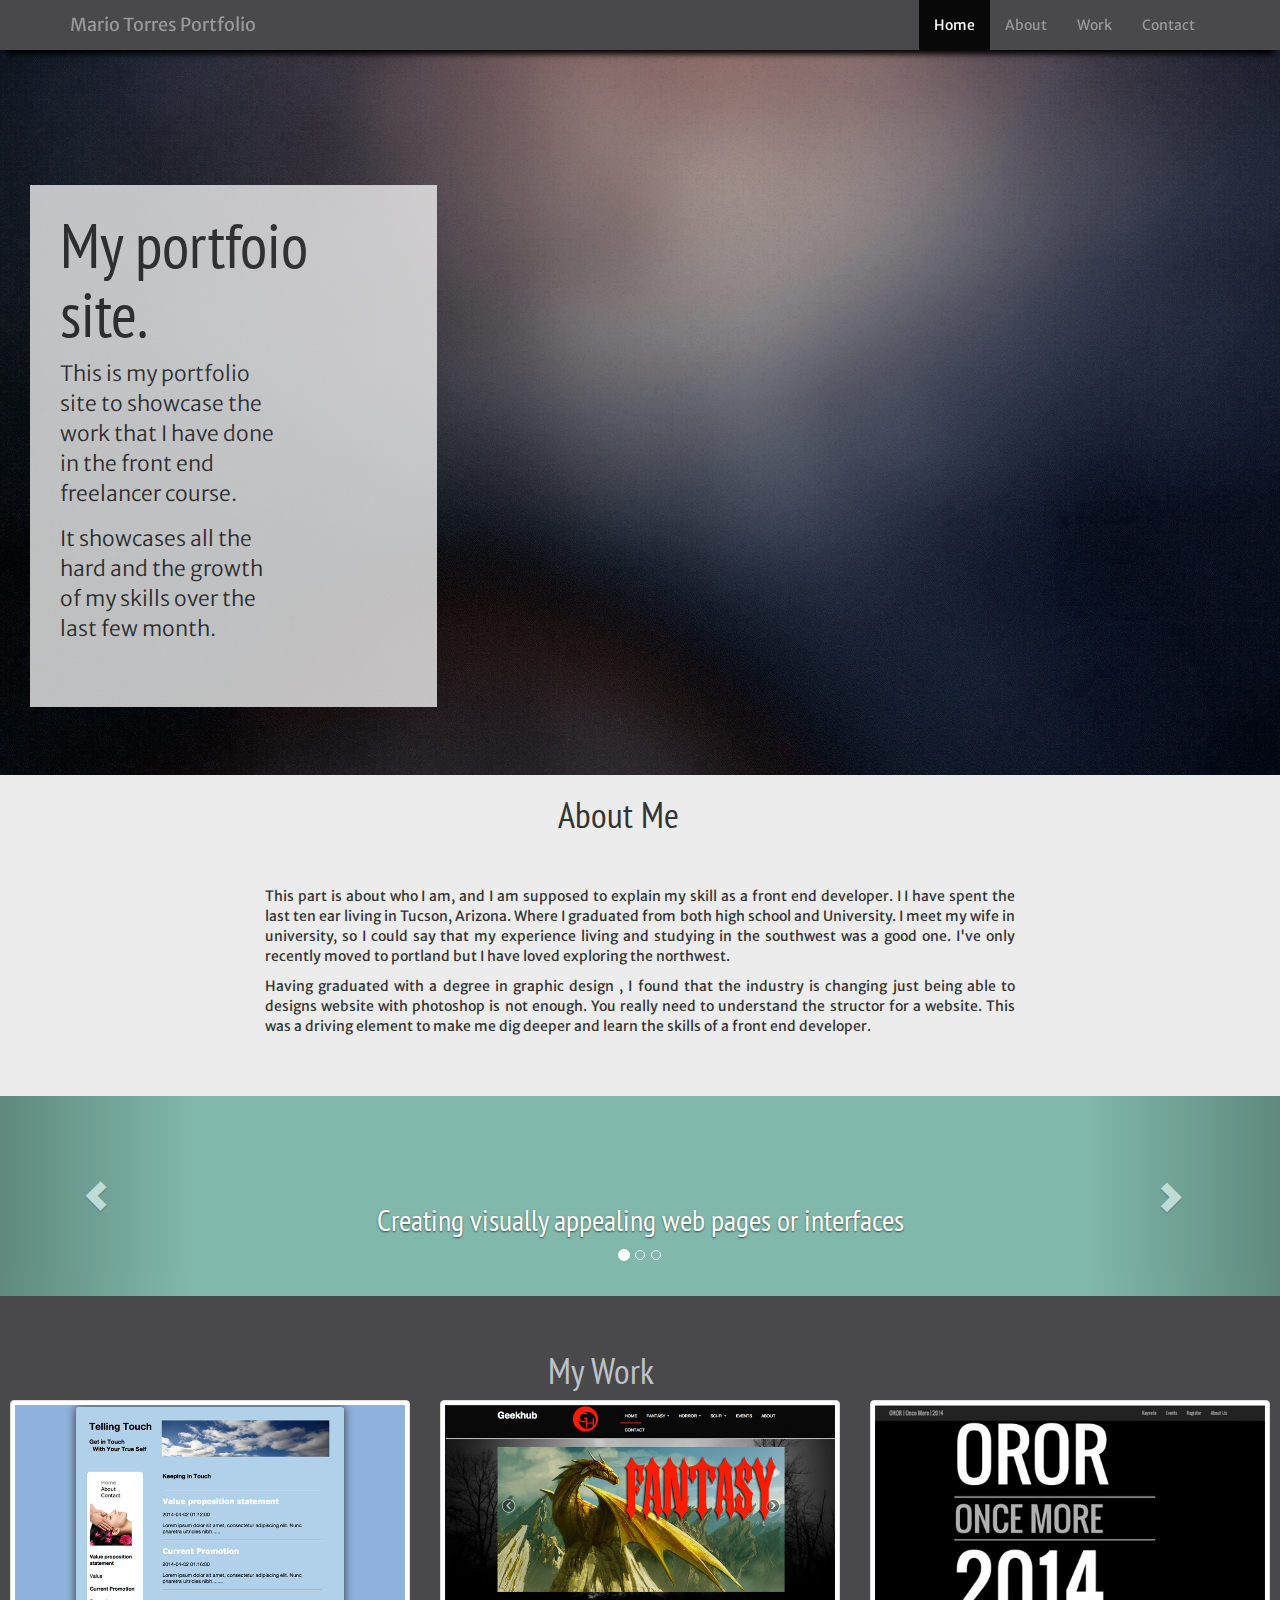
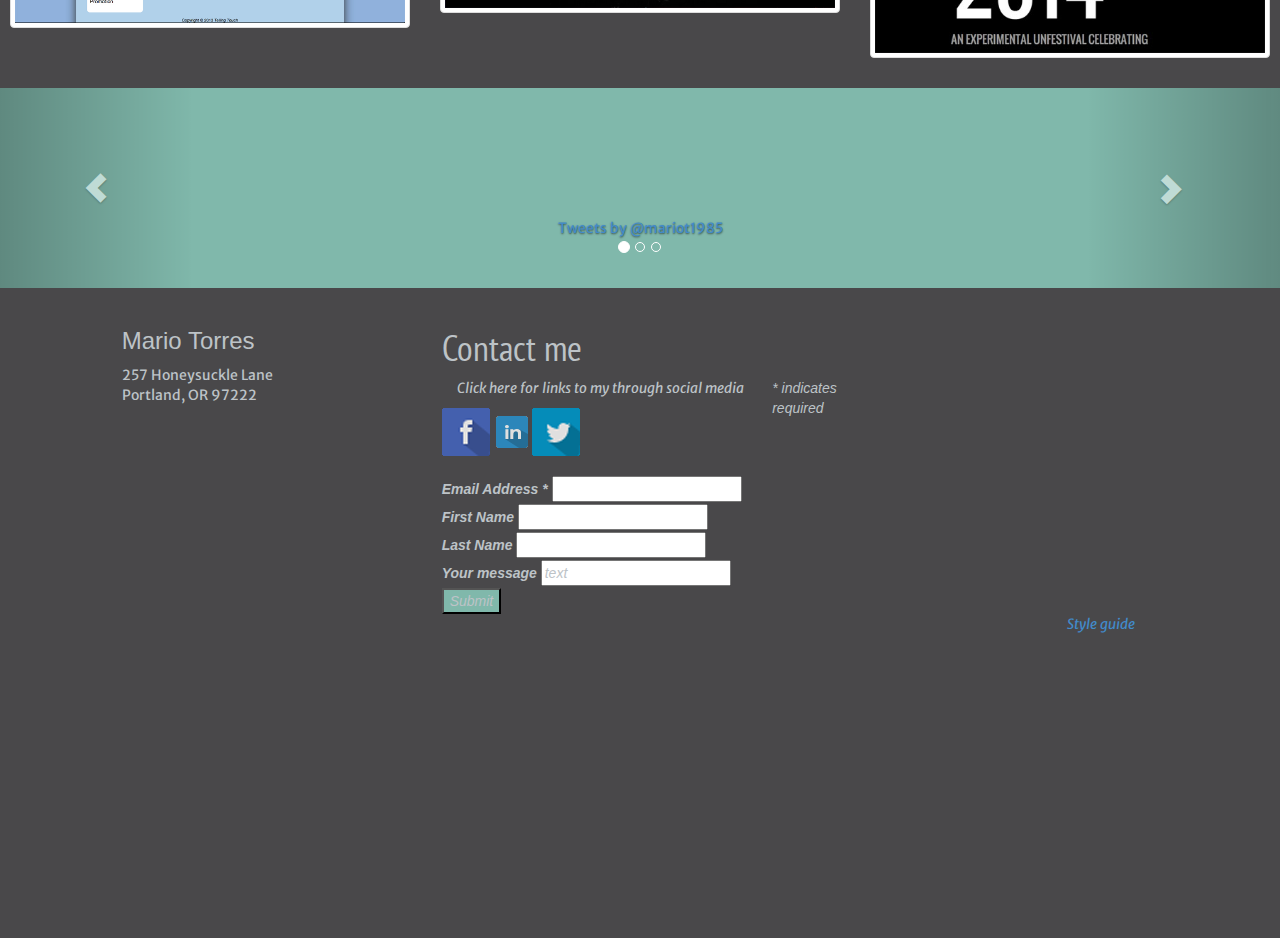
<file: index.html>
<!DOCTYPE html>
<html lang="en">
  <head>
    <meta charset="utf-8">
    <meta http-equiv="X-UA-Compatible" content="IE=edge">
    <meta name="viewport" content="width=device-width, initial-scale=1 minimum-scale=1.0, maximum-scale=2.0, user-scalable=no">
    <meta name="description" content="">
    <meta name="author" content="">
    <link rel="shortcut icon" href="images/favicon.ico">

    <title>Mario Torres Portfolio </title>

    <!-- Bootstrap core CSS -->
    <link href="css/bootstrap.css" rel="stylesheet">


    <!-- Custom styles for this template -->
     <link href="//cdn-images.mailchimp.com/embedcode/classic-081711.css" rel="stylesheet" type="text/css">
    <link href="mystyle.css" rel="stylesheet">
    <link href='http://fonts.googleapis.com/css?family=PT+Sans+Narrow:400,700' rel='stylesheet' type='text/css'>
    <link href='http://fonts.googleapis.com/css?family=PT+Sans+Narrow:400,700|Merriweather+Sans:400,400italic,700,700italic' rel='stylesheet' type='text/css'>
    <!-- Just for debugging purposes. Don't actually copy this line! -->
    <!--[if lt IE 9]><script src="../../assets/js/ie8-responsive-file-warning.js"></script><![endif]-->

    <!-- HTML5 shim and Respond.js IE8 support of HTML5 elements and media queries -->
    <!--[if lt IE 9]>
      <script src="https://oss.maxcdn.com/libs/html5shiv/3.7.0/html5shiv.js"></script>
      <script src="https://oss.maxcdn.com/libs/respond.js/1.4.2/respond.min.js"></script>
    <![endif]-->

  </head>

  <body data-spy="scroll" data-target=".navbar">

    <!-- Fixed navbar -->
    <div class="navbar navbar-inverse navbar-fixed-top" role="navigation">
      <div class="container">
        <div class="navbar-header  ">
          <button type="button" class="navbar-toggle" data-toggle="collapse" data-target=".navbar-collapse">
            <span class="sr-only">Toggle navigation</span>
            <span class="icon-bar"></span>
            <span class="icon-bar"></span>
            <span class="icon-bar"></span>
          </button>
          <a class="navbar-brand navbar-left" href="#home">Mario Torres Portfolio</a>
        </div>
        <div class="navbar-collapse collapse navbar-right">
          <ul class="nav navbar-nav">
            <li class=""><a href="#home">Home</a></li>
            <li><a href="#about">About</a></li>
            <li><a href="#work">Work</a></li>
            <li><a href="#contact">Contact</a></li>
            
          </ul>
          
        </div><!--/.nav-collapse -->
      </div>
    </div>


<!-- hero start  -->
      <div class="hero col-lg-12  " id="home" >
      
          
               
                  <div class="jumbotron headline col-xs-8 col-xs-offset-0 col-sm-8 col-sm-offset-0 col-md-8 col-md-offset-0 col-lg-4 col-lg-offset-0 ">


                    
                        <h1 >My portfoio site.</h1>
                   

                
                      
                      <div class="row">
                            <div class="col-xs-12 col-xs-offset-0 col-sm-8 col-sm-offset-0 col-md-8 col-md-offset-0">
                            <p>This is my portfolio site to showcase the work that I have done in the front end freelancer course. </p>
                            <p>It showcases all the hard and the growth of my skills over the last few month.</p>
                          </div>
                      </div>           
                  </div>   
                        
                 
              
       </div>
    </div>  
  


<!-- hero end -->

<!-- about section start -->
<br>
<div class="container about" >

    <div class="row" id="about">


  <!-- <div class="col-md-4 col-md-offset-0">
    <img src="images/me.jpg" class=" me img-responsive img-rounded img-thumbnail" alt="Responsive image">
  </div> -->

      <div class=" col-xs-8 col-xs-offset-3 col-sm-8 col-sm-offset-5 col-md-4 col-md-offset-5 col-lg-5 col-lg-offset-5">
            <h1>About Me</h1>
         
      </div>

       </div>     
       
              
              <div class="row">
                <div class="aboutText col-xs-8 col-xs-offset-2  col-sm-8 col-sm-offset-2 col-md-8 col-md-offset-2">
                  <hr>

                    <p>This part is about who I am, and I am supposed to explain my skill as a front end developer. I I have spent the last ten ear living in Tucson,  Arizona. Where I graduated from both high school and University. I meet my wife in university, so I could say that my experience living and studying in the southwest was a good one. I've only recently moved to portland but I have loved exploring the northwest.</p>

                    <p>Having graduated with a degree in graphic design , I found that the industry is changing just being able to designs website with photoshop is not enough. You really need to understand the structor for a website. This was a driving element to make me dig deeper and learn the skills of a front end developer. </p>

                    
                  </div>

                </div>
              </div> 
           
 </div>  
</div> 


<!-- about section end -->


<!-- carousel top starts -->
<!-- <div class="row"> -->
 <div id="topCarousel" class="carousel slide hidden-xs hidden-sm " data-ride="carousel">
                <!-- Indicators -->
                <ol class="carousel-indicators">
                  <li data-target="#topCarousel" data-slide-to="0" class="active"></li>
                  <li data-target="#topCarousel" data-slide-to="1"></li>
                  <li data-target="#topCarousel" data-slide-to="2"></li>
                </ol>
                <div class="carousel-inner">
                  <div class="item active">

                   <div class="container">
                      <div class="carousel-caption">
                        <h2>Creating visually appealing web pages or interfaces</h2>
                        <!-- <p>Cras justo odio, dapibus ac facilisis in, egestas eget quam. Donec id elit non mi porta gravida at eget metus. Nullam id dolor id nibh ultricies vehicula ut id elit.</p> -->
                     </div>
                    </div>
                  </div>


                  <div class="item">
                    <div class="container">
                      <div class="carousel-caption">
                        <h2>Content planing and Wire framing </h2>
                        <!-- <p>Cras justo odio, dapibus ac facilisis in, egestas eget quam. Donec id elit non mi porta gravida at eget metus. Nullam id dolor id nibh ultricies vehicula ut id elit.</p> -->
                      </div>
                    </div>
                  </div>



                  <div class="item">
                    <div class="container">
                      <div class="carousel-caption">
                        <h2>Processes for troubleshooting and debugging</h>
                        <!-- <p>Cras justo odio, dapibus ac facilisis in, egestas eget quam. Donec id elit non mi porta gravida at eget metus. Nullam id dolor id nibh ultricies vehicula ut id elit.</p> -->
                      </div>
                    </div>
                  </div>
                </div>


                <a class="left carousel-control" href="#topCarousel" data-slide="prev"><span class="glyphicon glyphicon-chevron-left"></span></a>

                <a class="right carousel-control" href="#topCarousel" data-slide="next"><span class="glyphicon glyphicon-chevron-right"></span></a>
              </div>
<!-- </div> -->  <!-- end of row -->







<!-- carousel top ends -->

<!-- work starts -->

<div class=" work"  id="work">
     

          <div class="row">
               <div class="col-xs-8 col-xs-offset-3 col-sm-8 col-sm-offset-5 col-md-4 col-md-offset-5 ">
                  <h1>My Work</h1>
               </div>
          </div>  
            <!-- end of h2 -->

  <div class= "continer"> <!--  modal container -->

    <div class="row">

   <!--   end modal 1 -->
          
             

               <div class="images col-xs-4 col-sm-4  col-md-4">  



                                 <a href="http://placehold.it/350x150" data-toggle="modal" data-target="#oneModal">
                                  <img src="images/modx1.jpg" class="img-thumbnail img-responsive" alt="Responsive image">

                                  
                                </a>
                               
                            


                                     <div class="modal fade" id="oneModal" tabindex="-1" role="dialog" aria-labelledby="myModalLabel" aria-hidden="true">
                                       <div class="modal-dialog">
                                         <div class="modal-content">
                                    <!--        <div class="modal-header">
 -->      
                                             <!-- <h4 class="modal-title" id="myModalLabel">Modal title</h4> -->
                                           <!-- </div> -->
                                           <div class="modal-body">

                                           <img src="images/modx1.jpg" class="img-thumbnail img-responsive" alt="Responsive image">
                                           </div>
                                           
                                           <!--  <div class="modal-footer"> -->
                                             
                                           <!-- </div> -->
                                         </div>
                                       </div>
                                     </div> <!-- row end -->
                   </div>                  
                              
                      <!--modal 1 end  -->

        <!--   end modal 2 -->
               
                  
                    <div class=" col-xs-4 col-sm-4  col-md-4 ">  



                                      <a href="http://placehold.it/350x150" data-toggle="modal" data-target="#twoModal">
                                       <img src="images/geekhub1.jpg" class="img-thumbnail img-responsive" alt="Responsive image">
                                     </a>
                                    
                                 


                                           <div class="modal fade" id="twoModal" tabindex="-1" role="dialog" aria-labelledby="myModalLabel" aria-hidden="true">
                                            <div class="modal-dialog">
                                              <div class="modal-content">
                                             <!--    <div class="modal-header">
           
                                                  <h4 class="modal-title" id="myModalLabel">Modal title</h4>
                                                </div> -->

                                                <div class="modal-body">

                                                <img src="images/geekhub1.jpg" class="img-thumbnail img-responsive" alt="Responsive image">
                                                </div>
                                                
                                                 
                                                  
                                                </div>
                                              </div>
                                            </div>
                                          <!-- row end -->
                  </div>  <!-- class end   --> 

                           <!--modal 2 end  -->




                           <!--  modal 3 -->
                                  
                                     

                                       <div class=" col-xs-4 col-sm-4 col-md-4">  



                                                         <a href="http://placehold.it/350x150" data-toggle="modal" data-target="#threeModal">
                                                          <img src="images/ORORfest.jpg" class="img-thumbnail img-responsive" alt="Responsive image">
                                                        </a>
                                                       
                                                    


                                                             <div class="modal fade" id="threeModal" tabindex="-1" role="dialog" aria-labelledby="myModalLabel" aria-hidden="true">
                                                               <div class="modal-dialog">
                                                                 <div class="modal-content">
                                                                  <!--  <div class="modal-header">
                              
                                                                     <h4 class="modal-title" id="myModalLabel">Modal title</h4>
                                                                   </div> -->
                                                                   <div class="modal-body">

                                                                   <img src="images/ORORfest.jpg" class="img-thumbnail img-responsive" alt="Responsive image">
                                                                   </div>
                                                                   
                                                                  
                                                                     
                                                                   </div>
                                                                 </div>
                                                               </div>
                                                             </div> <!-- row end -->
                                           </div>                 
                                              <!--modal 1 end  -->








      </div> <!-- work row end -->





   </div> <!--  modal container end -->


</div>   

<!-- work ends -->


<!-- carousel bottom starts -->

<div id="bottomCarousel" class="carousel slide " data-ride="carousel">
                <!-- Indicators -->
                <ol class="carousel-indicators hidden-xs">
                  <li data-target="#bottomCarousel" data-slide-to="0" class="active"></li>
                  <li data-target="#bottomCarousel" data-slide-to="1"></li>
                  <li data-target="#bottomCarousel" data-slide-to="2"></li>
                </ol>
                <div class="carousel-inner">
                  <div class="item active">

                   <div class="container">
                      <div class="carousel-caption">

                       <a class="twitter-timeline" href="https://twitter.com/mariot1985" data-widget-id="476778737149554688" data-tweet-limit="1"
                       data-chrome="nofooter noborders">Tweets by @mariot1985</a>
                       <script>!function(d,s,id){var js,fjs=d.getElementsByTagName(s)[0],p=/^http:/.test(d.location)?'http':'https';if(!d.getElementById(id)){js=d.createElement(s);js.id=id;js.src=p+"://platform.twitter.com/widgets.js";fjs.parentNode.insertBefore(js,fjs);}}(document,"script","twitter-wjs");</script>


                     </div>
                    </div>
                  </div>


                  <div class="item">
                    <div class="container">
                      <div class="carousel-caption">
                        <h2>Best practices in CSS </h2>
                        <!-- <p>Cras justo odio, dapibus ac facilisis in, egestas eget quam. Donec id elit non mi porta gravida at eget metus. Nullam id dolor id nibh ultricies vehicula ut id elit.</p> -->
                      </div>
                    </div>
                  </div>



                  <div class="item">
                    <div class="container">
                      <div class="carousel-caption">
                        <h2>Familiarity JavaScript</h2>
                        <!-- <p>Cras justo odio, dapibus ac facilisis in, egestas eget quam. Donec id elit non mi porta gravida at eget metus. Nullam id dolor id nibh ultricies vehicula ut id elit.</p> -->
                      </div>
                    </div>
                  </div>
                </div>


                <a class="left carousel-control" href="#bottomCarousel" data-slide="prev"><span class="glyphicon glyphicon-chevron-left"></span></a>

                <a class="right carousel-control" href="#bottomCarousel" data-slide="next"><span class="glyphicon glyphicon-chevron-right"></span></a>
              </div>
  

<!-- carousel bottom ends -->


<!-- contact starts -->
<div class="contact" id="contact">
        <div>
              <br>
              <div class="address hidden-xs col-xs-2 col-xs-offset-1 col-sm-3 col-sm-offset-1 col-md-2 col-md-offset-1" data-toggle="collapse" data-target="#demo">
                <h3>Mario Torres</h3>
                <p> 257 Honeysuckle Lane <br>
                    Portland, OR 97222</p>
              </div> 

        
  


     
      <!-- row for the form -->
                <div class="container col-xs-8 col-xs-offset-1  col-sm-6 col-sm-offset-1  col-md-4 col-md-offset-1">
              
           <!-- Begin MailChimp Signup Form -->
                

                   
                    <div id="mc_embed_signup">

                    <form action="http://linkedin.us8.list-manage.com/subscribe/post?u=d0a32ff9f67cbe706971cce44&amp;id=5ea4ca0c0d" method="post" id="mc-embedded-subscribe-form" name="mc-embedded-subscribe-form" class="validate" target="_blank" novalidate>
                      <h1>Contact me</h1>

                  <div class="click panel-collapse col-xs-10" data-toggle="collapse" data-target="#demo">
                  <p><em>Click here for links to my through social media</p>



                  <div class="row"> 

                  <div id="demo" class="collapse in">
                  <a href="https://www.facebook.com/"><img src="images/fb.gif"></a>
                  <a href="https://www.linkedin.com/"><img src="images/in.gif"></a>
                  <a href="https://twitter.com/"><img src="images/tw.gif"></a>
                  </div>
                  <br>
                  
                  </div>
                  </div>

                    <div class="indicates-required"><span class="asterisk">*</span> indicates required</div>
                    <div class="mc-field-group">
                      <label for="mce-EMAIL">Email Address  <span class="asterisk">*</span>
                    </label>

                      <input type="email" value="" name="EMAIL" class="required email" id="mce-EMAIL">
                    </div>

                    <div class="mc-field-group">
                      <label for="mce-FNAME">First Name </label>
                      <input type="text" value="" name="FNAME" class="" id="mce-FNAME">
                    </div>

                    <div class="mc-field-group">
                      <label for="mce-LNAME">Last Name </label>
                      <input type="text" value="" name="LNAME" class="" id="mce-LNAME">
                    </div>

                    <div class="mc-field-group">
                      <label for="mce-MMERGE3">Your message</label>
                      <input type="text" value="text" name="MMERGE3" class="" id="mce-MMERGE3">
                    </div>


                      <div id="mce-responses" class="clear">
                        <div class="response" id="mce-error-response" style="display:none"></div>
                        <div class="response" id="mce-success-response" style="display:none"></div>
                      </div> 

                         <!-- real people should not fill this in and expect good things - do not remove this or risk form bot signups-->


                        <div style="position: absolute; left: -5000px;">
                          <input type="text" name="b_d0a32ff9f67cbe706971cce44_5ea4ca0c0d" tabindex="-1" value="">
                        </div>
                        <div class="clear"><input type="submit" value="Submit" name="subscribe" id="mc-embedded-subscribe" class=" button "></div>
                    </form>
               </div>



               
  </div>
</div>
<div class="container col-xs-6 col-xs-offset-8  col-sm-6 col-sm-offset-10  col-md-4 col-md-offset-10">
<div class="row">

<a href="styleguide/styleguide.html"><em>Style guide</em></a>
</div>
</div>








<!-- contact ends -->

<!-- footer starts -->


 

<!-- footer ends-->




    <!-- Bootstrap core JavaScript
    ================================================== -->
    <!-- Placed at the end of the document so the pages load faster -->
    <script src="https://ajax.googleapis.com/ajax/libs/jquery/1.11.0/jquery.min.js"></script>
    <script src="js/bootstrap.js"></script>
    
  </body>
</html>
</file>
<file: simple-parallax-scrolling-tutorial-s/index.html>
<!DOCTYPE html>
<!--[if lt IE 7]>      <html class="no-js lt-ie9 lt-ie8 lt-ie7"> <![endif]-->
<!--[if IE 7]>         <html class="no-js lt-ie9 lt-ie8"> <![endif]-->
<!--[if IE 8]>         <html class="no-js lt-ie9"> <![endif]-->
<!--[if gt IE 8]><!--> <html class="no-js"> <!--<![endif]-->
    <head>
        <meta charset="utf-8">
        <meta http-equiv="X-UA-Compatible" content="IE=edge,chrome=1">
        <title>Demo - Simple parallax scrolling tutorial</title>
        <meta name="description" content="">
        <meta name="viewport" content="width=device-width, initial-scale=1.0, maximum-scale=1.0" />

		<link rel="author" href="https://plus.google.com/u/0/109859280204979591787/about"/>

        <!-- Place favicon.ico and apple-touch-icon.png in the root directory -->

		<!--
			* This demo was prepared for you by Petr Tichy - Ihatetomatoes.net
			* Want to see more similar demos and tutorials?
			* Help by spreading the word about Ihatetomatoes blog.
			* Facebook - https://www.facebook.com/ihatetomatoesblog
			* Twitter - https://twitter.com/ihatetomatoes
			* Google+ - https://plus.google.com/u/0/109859280204979591787/about
		-->

        <link rel="stylesheet" href="css/normalize.css">
        <link rel="stylesheet" href="css/main.css">
        <script src="js/vendor/modernizr-2.7.1.min.js"></script>
        <style type="text/css">
			body {
				font-family: 'Open Sans', sans-serif;
			}
		</style>
    </head>
    <body class="loading">
        <!--[if lt IE 7]>
            <p class="chromeframe">You are using an <strong>outdated</strong> browser. Please <a href="http://browsehappy.com/">upgrade your browser</a> or <a href="http://www.google.com/chromeframe/?redirect=true">activate Google Chrome Frame</a> to improve your experience.</p>
        <![endif]-->
       	
       	<div id="preload">
	       	<img src="img/bcg_slide-1.jpg">
	       	<img src="img/bcg_slide-2.jpg">
	       	<img src="img/bcg_slide-3.jpg">
	       	<img src="img/bcg_slide-4.jpg">
       	</div>
       	
       	<main>
       	 
	        <section id="slide-1" class="homeSlide">
	        	<div class="bcg">
		        	<div class="hsContainer">
			    		<div class="hsContent">
				    		<h2>Simple parallax scrolling is...</h2>
			    		</div>
		        	</div>
	        	</div>
		    </section>
		    
		    <section id="slide-2" class="homeSlide">
		    	<div class="bcg">
			    	<div class="hsContainer">
			    		<div class="hsContent">
				    		<h2>great for story telling websites.</h2>
			    		</div>
		        	</div>
		    	</div>
		    </section>
		    
			<section id="slide-3" class="homeSlide">
				<div class="bcg">
			    	<div class="hsContainer">
		    			<div class="hsContent">
				    		<h2>Now go and create your own story</h2>
			    		</div>
			    	</div>
			    	
			    </div>
			</section>
			
			<section id="slide-4" class="homeSlide">
				<div class="bcg">
			    	<div class="hsContainer">
		    			<div class="hsContent">
				    		<h2>and share mine.</h2>
			    		</div>
			    	</div>
			    	
			    </div>
			</section>
		    
		</main>

        <script src="//ajax.googleapis.com/ajax/libs/jquery/1.9.1/jquery.min.js"></script>
        <script>window.jQuery || document.write('<script src="js/vendor/jquery-1.9.1.min.js"><\/script>')</script>
        <script src="js/imagesloaded.js"></script>
        <script src="js/skrollr.js"></script>
        <script src="js/_main.js"></script>

    </body>
</html>
</file>
<file: mystyle.css>
/*main csss*/
/*==========================*/
body {
 background-color:#ECECEC ;
  min-height: 2000px;
  padding-top: 0px;
 /* width:1200px;*/

}
h1{

 font-family: 'PT Sans Narrow', sans-serif;
}

p{

  font-family: 'Merriweather Sans', sans-serif;
}

h2{
font-family: 'PT Sans Narrow', sans-serif;

}

a{

  font-family: 'Merriweather Sans', sans-serif;
}

.hero{
background-image:url("images/10.jpg");
background-repeat: no-repeat;
background-size: auto;


/*font-family: 'Source Sans Pro', sans-serif;
*//*background-color:#80B8AB;
*/height:775px;
padding: 185px 65px;


}

.headline{
padding-top: 5px;	
opacity: 0.8;

}

.work{
background-color: #49484A;
/*background-color:#80B8AB;*/
padding-top: 35px;
padding-bottom: 30px;
padding-right: 10px;
padding-left:10px;

}

.work h1{

color:#BDC3C7;
}
#about{
padding-top: 35px;

}
.about{
padding-top: 25px;
text-align: justify;

}

.aboutText{
padding-bottom:50px ;

}


.navbar{
background-color: #49484A;

}

.contact{
	background-color: #49484A;
	color:#BDC3C7;
  height: 650px;
  padding-top: 0px;
}


footer{

border-color: #49484A;

}



.accordion{
text-align: center;

}


.button {
background-color: #80B8AB;

} 



.headline
{

-moz-transition:background-color  3s;
-webkit-transition:background-color 3s; /* For Safari 3.1 to 6.0 */
transition:background-color 3s; /* will work with IE 10*/
}

.headline:hover
{
/*width:570px;*/
background-color:#80B8AB;
}


.footer{
  background-color: #49484A;
  height:50px;
}


/*nav*/
/*===================*/

.navbar{
  border:none;

-webkit-box-shadow: 0 10px 6px -6px black;
   -moz-box-shadow: 0 10px 6px -6px black;
        box-shadow: 0 10px 6px -6px black;
}



}


/* CUSTOMIZE THE CAROUSEL
-------------------------------------------------- */

/* Carousel base class */
.carousel {
  height: 200px;
  margin-bottom: 0px;
}
/* Since positioning the image, we need to help out the caption */
.carousel-caption {
  padding: 60px;
  z-index: 10;
}

.carousel-caption h2{
text-align: center;
}

/* Declare heights because of positioning of img element */
.carousel .item {
  height: 200px;
  background-color: #80B8AB;
}
.carousel-inner > .item > img {
  position: absolute;
  top: 0;
  left: 0;
  min-width: 100%;
  height: 500px;
}







          /*modal*/
/*===============================*/



.modal-content {

  background: none;
  border-style: none;
  padding: 2px


 
  }


  .modal-dialog{

padding-top: 130px;


  }

/*@media*/
/*==============*/








@media (max-width: 768px) {

  .work{

   
    background-color:#BDC3C7;
  }

.work h1{
color:#49484A;
}


.images{
padding: 5px;

}


.carousel-caption h2{
  padding-top:50px;
text-align: center;
}

.hero{
padding-top: 70px;
padding-bottom: 5px;
padding-right:30px;
padding-left: 30px; 

}
.headline{
padding-top: 20px;
/*height:auto;*/
padding-bottom: 40px
}





}

@media (min-width: 992px) {
.hero{
  padding-top: 65px
  padding-bottom: 35px;
padding-right:30px;
padding-left: 30px; 


}  

@media (min-width: 1200px) {
 .hero{


  padding-bottom: 35px;
padding-right:30px;
padding-left: 30px; 

 background-image:url("images/10.jpg");
background-repeat: no-repeat;
background-size:100%;
}


    /*aspect ratio */
 /*---------------*/


@media (-webkit-min-device-pixel-ratio: 2), /* Webkit-based browsers */
       (min--moz-device-pixel-ratio: 2),    /* Older Firefox browsers (prior to Firefox 16) */
       (min-resolution: 2dppx),             /* The standard way */
       (min-resolution: 192dpi)
</file>
<file: simple-parallax-scrolling-tutorial-s/css/main.css>
/* 
 _____   _           _         _                        _                  
|_   _| | |         | |       | |                      | |                 
  | |   | |__   __ _| |_ ___  | |_ ___  _ __ ___   __ _| |_ ___   ___  ___ 
  | |   | '_ \ / _` | __/ _ \ | __/ _ \| '_ ` _ \ / _` | __/ _ \ / _ \/ __|
 _| |_  | | | | (_| | ||  __/ | || (_) | | | | | | (_| | || (_) |  __/\__ \
 \___/  |_| |_|\__,_|\__\___|  \__\___/|_| |_| |_|\__,_|\__\___/ \___||___/

Oh nice, welcome to the stylesheet of dreams. 
It has it all. Classes, ID's, comments...the whole lot:)
Enjoy responsibly!
@ihatetomatoes

*/
/*
 * HTML5 Boilerplate
 *
 * What follows is the result of much research on cross-browser styling.
 * Credit left inline and big thanks to Nicolas Gallagher, Jonathan Neal,
 * Kroc Camen, and the H5BP dev community and team.
 */

/* ==========================================================================
   Base styles: opinionated defaults
   ========================================================================== */

html,
button,
input,
select,
textarea {
    color: #222;
}

body {
    font-size: 1em;
    line-height: 1.4;
}

/*
 * Remove text-shadow in selection highlight: h5bp.com/i
 * These selection rule sets have to be separate.
 * Customize the background color to match your design.
 */

::-moz-selection {
    background: #b3d4fc;
    text-shadow: none;
}

::selection {
    background: #b3d4fc;
    text-shadow: none;
}

/*
 * A better looking default horizontal rule
 */

hr {
    display: block;
    height: 1px;
    border: 0;
    border-top: 1px solid #ccc;
    margin: 1em 0;
    padding: 0;
}

/*
 * Remove the gap between images and the bottom of their containers: h5bp.com/i/440
 */

img {
    vertical-align: middle;
}

/*
 * Remove default fieldset styles.
 */

fieldset {
    border: 0;
    margin: 0;
    padding: 0;
}

/*
 * Allow only vertical resizing of textareas.
 */

textarea {
    resize: vertical;
}

/* ==========================================================================
   Chrome Frame prompt
   ========================================================================== */

.chromeframe {
    margin: 0.2em 0;
    background: #ccc;
    color: #000;
    padding: 0.2em 0;
}

/* ==========================================================================
   Parallax Scroll
   ========================================================================== */
body, html {
	height: 100%;
	min-height: 100%;
	background-color: #000000;
}
body {
	
}
.no-js {
	padding-top: 106px;
}
h2 {
	margin-top: 0;
}
.loading {
	background: url('../img/ico_loading.gif') no-repeat center center;
}
section {
	min-width: 960px;
	opacity: 0;
}
.loaded section,
.no-js section {
	opacity: 1;
	-webkit-transition: opacity 300ms ease-out;
	-moz-transition: opacity 300ms ease-out;
	transition: opacity 300ms ease-out;
}
main {
	overflow-x: hidden;
}
#preload {
	width: 1px;
	height: 1px;
	overflow: hidden;
	position: absolute;
	top: 0;
	left: 0;
}
.bcg {
	background-position: center center;
	background-repeat: no-repeat;
	background-attachment: fixed;
	background-size: cover;
	height: 100%;
	width: 100%;
}

.hsContainer {
	width: 100%;
	height: 100%;
	overflow: hidden;
	position: relative;
}

.hsContent {
	max-width: 700px;
	position: absolute;
	left: 50%;
	top: 50%;
}
	.hsContent h2  {
		color: #fff8de;
		background-color: rgba(0,0,0,0.5);
		padding: 10px 5px;
		font-size: 35px;
		line-height: 38px;
		margin-bottom: 12px;
	}
	.hsContent p {
		width: 400px;
		color: #b2b2b2;
	}
	.hsContent a {
		color: #b2b2b2;
		text-decoration: underline;
	}

/* Slide 1 */
#slide-1 .bcg {background-image:url('../img/bcg_slide-1.jpg')}
#slide-1 .hsContent {
	bottom: 200px;
	top: auto;
}

/* Slide 2 */
#slide-2 .bcg {background-image:url('../img/bcg_slide-2.jpg')}
#slide-2 .hsContent {
	margin-left: -450px;
	bottom: 200px;
	top: auto;
}

/* Slide 3 */
#slide-3 .bcg {background-image:url('../img/bcg_slide-3.jpg')}
#slide-3 .hsContent {
	margin-left: -239px;
}
	#slide-3 h2 {
		color: #f2ead6;
		background-color: rgba(0,0,0,0.6);
	}

/* Slide 4 */
#slide-4 .bcg {background-image:url('../img/bcg_slide-4.jpg')}
#slide-4 .hsContent {
	margin-left: -450px;
}
	#slide-4 h2 {
		background: none;
		padding-left: 0;
		padding-right: 0;
	}

/* ==========================================================================
   Helper classes
   ========================================================================== */

/*
 * Image replacement
 */

.ir {
    background-color: transparent;
    border: 0;
    overflow: hidden;
    /* IE 6/7 fallback */
    *text-indent: -9999px;
}

.ir:before {
    content: "";
    display: block;
    width: 0;
    height: 150%;
}

/*
 * Hide from both screenreaders and browsers: h5bp.com/u
 */

.hidden {
    display: none !important;
    visibility: hidden;
}

/*
 * Hide only visually, but have it available for screenreaders: h5bp.com/v
 */

.visuallyhidden {
    border: 0;
    clip: rect(0 0 0 0);
    height: 1px;
    margin: -1px;
    overflow: hidden;
    padding: 0;
    position: absolute;
    width: 1px;
}

/*
 * Extends the .visuallyhidden class to allow the element to be focusable
 * when navigated to via the keyboard: h5bp.com/p
 */

.visuallyhidden.focusable:active,
.visuallyhidden.focusable:focus {
    clip: auto;
    height: auto;
    margin: 0;
    overflow: visible;
    position: static;
    width: auto;
}

/*
 * Hide visually and from screenreaders, but maintain layout
 */

.invisible {
    visibility: hidden;
}

/*
 * Clearfix: contain floats
 *
 * For modern browsers
 * 1. The space content is one way to avoid an Opera bug when the
 *    `contenteditable` attribute is included anywhere else in the document.
 *    Otherwise it causes space to appear at the top and bottom of elements
 *    that receive the `clearfix` class.
 * 2. The use of `table` rather than `block` is only necessary if using
 *    `:before` to contain the top-margins of child elements.
 */

.clearfix:before,
.clearfix:after {
    content: " "; /* 1 */
    display: table; /* 2 */
}

.clearfix:after {
    clear: both;
}

/*
 * For IE 6/7 only
 * Include this rule to trigger hasLayout and contain floats.
 */

.clearfix {
    *zoom: 1;
}

/* ==========================================================================
   EXAMPLE Media Queries for Responsive Design.
   These examples override the primary ('mobile first') styles.
   Modify as content requires.
   ========================================================================== */

@media only screen and (min-width: 35em) {
    /* Style adjustments for viewports that meet the condition */
}

@media print,
       (-o-min-device-pixel-ratio: 5/4),
       (-webkit-min-device-pixel-ratio: 1.25),
       (min-resolution: 120dpi) {
    /* Style adjustments for high resolution devices */
}

/* ==========================================================================
   Print styles.
   Inlined to avoid required HTTP connection: h5bp.com/r
   ========================================================================== */

@media print {
    * {
        background: transparent !important;
        color: #000 !important; /* Black prints faster: h5bp.com/s */
        box-shadow: none !important;
        text-shadow: none !important;
    }

    a,
    a:visited {
        text-decoration: underline;
    }

    a[href]:after {
        content: " (" attr(href) ")";
    }

    abbr[title]:after {
        content: " (" attr(title) ")";
    }

    /*
     * Don't show links for images, or javascript/internal links
     */

    .ir a:after,
    a[href^="javascript:"]:after,
    a[href^="#"]:after {
        content: "";
    }

    pre,
    blockquote {
        border: 1px solid #999;
        page-break-inside: avoid;
    }

    thead {
        display: table-header-group; /* h5bp.com/t */
    }

    tr,
    img {
        page-break-inside: avoid;
    }

    img {
        max-width: 100% !important;
    }

    @page {
        margin: 0.5cm;
    }

    p,
    h2,
    h3 {
        orphans: 3;
        widows: 3;
    }

    h2,
    h3 {
        page-break-after: avoid;
    }
}
</file>
